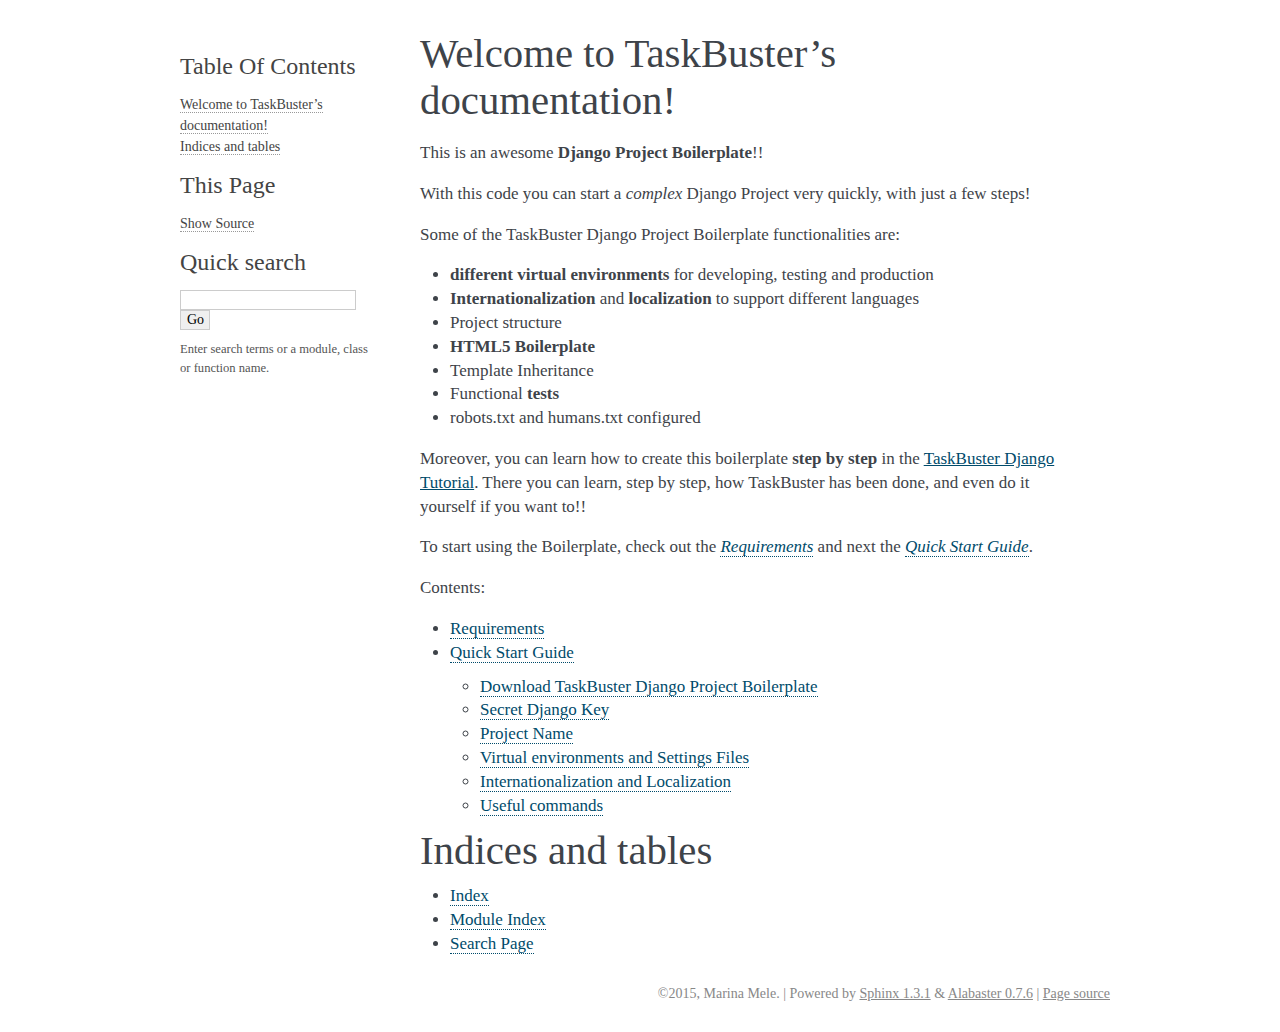
<file: docs/_build/html/index.html>
<!DOCTYPE html PUBLIC "-//W3C//DTD XHTML 1.0 Transitional//EN"
  "http://www.w3.org/TR/xhtml1/DTD/xhtml1-transitional.dtd">


<html xmlns="http://www.w3.org/1999/xhtml">
  <head>
    <meta http-equiv="Content-Type" content="text/html; charset=utf-8" />
    
    <title>Welcome to TaskBuster’s documentation! &mdash; TaskBuster 0.1.0 documentation</title>
    
    <link rel="stylesheet" href="_static/alabaster.css" type="text/css" />
    <link rel="stylesheet" href="_static/pygments.css" type="text/css" />
    
    <script type="text/javascript">
      var DOCUMENTATION_OPTIONS = {
        URL_ROOT:    './',
        VERSION:     '0.1.0',
        COLLAPSE_INDEX: false,
        FILE_SUFFIX: '.html',
        HAS_SOURCE:  true
      };
    </script>
    <script type="text/javascript" src="_static/jquery.js"></script>
    <script type="text/javascript" src="_static/underscore.js"></script>
    <script type="text/javascript" src="_static/doctools.js"></script>
    <link rel="top" title="TaskBuster 0.1.0 documentation" href="#" />
    <link rel="next" title="Requirements" href="requirements.html" />
   
  
  <meta name="viewport" content="width=device-width, initial-scale=0.9, maximum-scale=0.9">

  </head>
  <body role="document">  

    <div class="document">
      <div class="documentwrapper">
        <div class="bodywrapper">
          <div class="body" role="main">
            
  <div class="section" id="welcome-to-taskbuster-s-documentation">
<h1>Welcome to TaskBuster&#8217;s documentation!<a class="headerlink" href="#welcome-to-taskbuster-s-documentation" title="Permalink to this headline">¶</a></h1>
<p>This is an awesome <strong>Django Project Boilerplate</strong>!!</p>
<p>With this code you can start a <em>complex</em> Django Project
very quickly, with just a few steps!</p>
<p>Some of the TaskBuster Django Project Boilerplate functionalities are:</p>
<ul class="simple">
<li><strong>different virtual environments</strong> for developing, testing and production</li>
<li><strong>Internationalization</strong> and <strong>localization</strong> to support different languages</li>
<li>Project structure</li>
<li><strong>HTML5 Boilerplate</strong></li>
<li>Template Inheritance</li>
<li>Functional <strong>tests</strong></li>
<li>robots.txt and humans.txt configured</li>
</ul>
<p>Moreover, you can learn how to create this boilerplate <strong>step by step</strong>
in the <a href="http://marinamele.com/taskbuster-django-tutorial"
target="_blank">TaskBuster Django Tutorial</a>. There you can learn, step by step, how
TaskBuster has been done, and even do it yourself if you want to!!</p>
<p>To start using the Boilerplate, check out the <a class="reference internal" href="requirements.html"><em>Requirements</em></a>
and next the <a class="reference internal" href="quick_start.html"><em>Quick Start Guide</em></a>.</p>
<p>Contents:</p>
<div class="toctree-wrapper compound">
<ul>
<li class="toctree-l1"><a class="reference internal" href="requirements.html">Requirements</a></li>
<li class="toctree-l1"><a class="reference internal" href="quick_start.html">Quick Start Guide</a><ul>
<li class="toctree-l2"><a class="reference internal" href="quick_start.html#download-taskbuster-django-project-boilerplate">Download TaskBuster Django Project Boilerplate</a></li>
<li class="toctree-l2"><a class="reference internal" href="quick_start.html#secret-django-key">Secret Django Key</a></li>
<li class="toctree-l2"><a class="reference internal" href="quick_start.html#project-name">Project Name</a></li>
<li class="toctree-l2"><a class="reference internal" href="quick_start.html#virtual-environments-and-settings-files">Virtual environments and Settings Files</a></li>
<li class="toctree-l2"><a class="reference internal" href="quick_start.html#internationalization-and-localization">Internationalization and Localization</a></li>
<li class="toctree-l2"><a class="reference internal" href="quick_start.html#useful-commands">Useful commands</a></li>
</ul>
</li>
</ul>
</div>
</div>
<div class="section" id="indices-and-tables">
<h1>Indices and tables<a class="headerlink" href="#indices-and-tables" title="Permalink to this headline">¶</a></h1>
<ul class="simple">
<li><a class="reference internal" href="genindex.html"><span>Index</span></a></li>
<li><a class="reference internal" href="py-modindex.html"><span>Module Index</span></a></li>
<li><a class="reference internal" href="search.html"><span>Search Page</span></a></li>
</ul>
</div>


          </div>
        </div>
      </div>
      <div class="sphinxsidebar" role="navigation" aria-label="main navigation">
        <div class="sphinxsidebarwrapper">
  <h3><a href="#">Table Of Contents</a></h3>
  <ul>
<li><a class="reference internal" href="#">Welcome to TaskBuster&#8217;s documentation!</a></li>
<li><a class="reference internal" href="#indices-and-tables">Indices and tables</a></li>
</ul>
<div class="relations">
<h3>Related Topics</h3>
<ul>
  <li><a href="#">Documentation overview</a><ul>
      <li>Next: <a href="requirements.html" title="next chapter">Requirements</a></li>
  </ul></li>
</ul>
</div>
  <div role="note" aria-label="source link">
    <h3>This Page</h3>
    <ul class="this-page-menu">
      <li><a href="_sources/index.txt"
            rel="nofollow">Show Source</a></li>
    </ul>
   </div>
<div id="searchbox" style="display: none" role="search">
  <h3>Quick search</h3>
    <form class="search" action="search.html" method="get">
      <input type="text" name="q" />
      <input type="submit" value="Go" />
      <input type="hidden" name="check_keywords" value="yes" />
      <input type="hidden" name="area" value="default" />
    </form>
    <p class="searchtip" style="font-size: 90%">
    Enter search terms or a module, class or function name.
    </p>
</div>
<script type="text/javascript">$('#searchbox').show(0);</script>
        </div>
      </div>
      <div class="clearer"></div>
    </div>
    <div class="footer">
      &copy;2015, Marina Mele.
      
      |
      Powered by <a href="http://sphinx-doc.org/">Sphinx 1.3.1</a>
      &amp; <a href="https://github.com/bitprophet/alabaster">Alabaster 0.7.6</a>
      
      |
      <a href="_sources/index.txt"
          rel="nofollow">Page source</a>
    </div>

    

    
  </body>
</html>
</file>
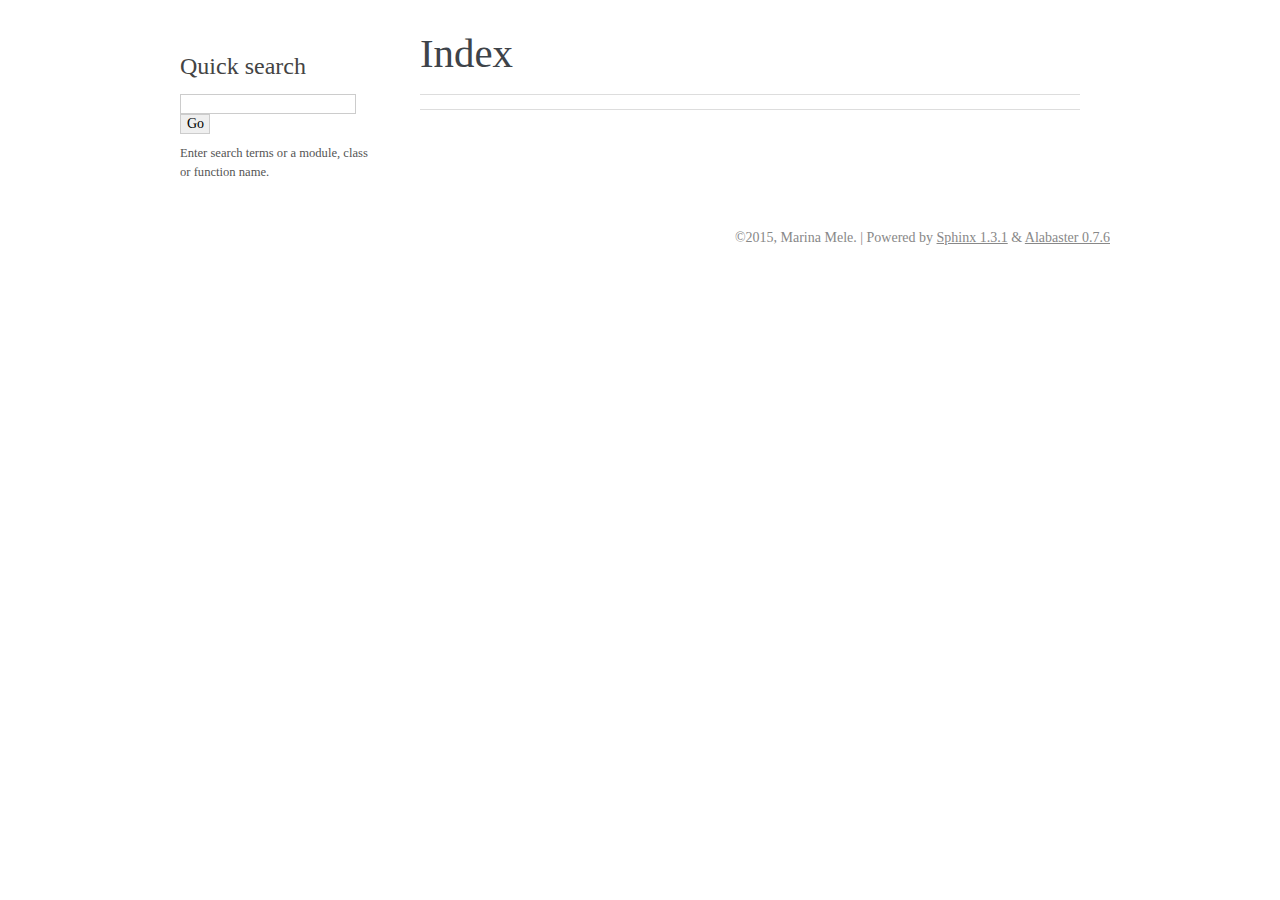
<file: docs/_build/html/genindex.html>
<!DOCTYPE html PUBLIC "-//W3C//DTD XHTML 1.0 Transitional//EN"
  "http://www.w3.org/TR/xhtml1/DTD/xhtml1-transitional.dtd">


<html xmlns="http://www.w3.org/1999/xhtml">
  <head>
    <meta http-equiv="Content-Type" content="text/html; charset=utf-8" />
    
    <title>Index &mdash; TaskBuster 0.1.0 documentation</title>
    
    <link rel="stylesheet" href="_static/alabaster.css" type="text/css" />
    <link rel="stylesheet" href="_static/pygments.css" type="text/css" />
    
    <script type="text/javascript">
      var DOCUMENTATION_OPTIONS = {
        URL_ROOT:    './',
        VERSION:     '0.1.0',
        COLLAPSE_INDEX: false,
        FILE_SUFFIX: '.html',
        HAS_SOURCE:  true
      };
    </script>
    <script type="text/javascript" src="_static/jquery.js"></script>
    <script type="text/javascript" src="_static/underscore.js"></script>
    <script type="text/javascript" src="_static/doctools.js"></script>
    <link rel="top" title="TaskBuster 0.1.0 documentation" href="index.html" />
   
  
  <meta name="viewport" content="width=device-width, initial-scale=0.9, maximum-scale=0.9">

  </head>
  <body role="document">  

    <div class="document">
      <div class="documentwrapper">
        <div class="bodywrapper">
          <div class="body" role="main">
            

<h1 id="index">Index</h1>

<div class="genindex-jumpbox">
 
</div>


          </div>
        </div>
      </div>
      <div class="sphinxsidebar" role="navigation" aria-label="main navigation">
        <div class="sphinxsidebarwrapper">

   <div class="relations">
<h3>Related Topics</h3>
<ul>
  <li><a href="index.html">Documentation overview</a><ul>
  </ul></li>
</ul>
</div>

<div id="searchbox" style="display: none" role="search">
  <h3>Quick search</h3>
    <form class="search" action="search.html" method="get">
      <input type="text" name="q" />
      <input type="submit" value="Go" />
      <input type="hidden" name="check_keywords" value="yes" />
      <input type="hidden" name="area" value="default" />
    </form>
    <p class="searchtip" style="font-size: 90%">
    Enter search terms or a module, class or function name.
    </p>
</div>
<script type="text/javascript">$('#searchbox').show(0);</script>
        </div>
      </div>
      <div class="clearer"></div>
    </div>
    <div class="footer">
      &copy;2015, Marina Mele.
      
      |
      Powered by <a href="http://sphinx-doc.org/">Sphinx 1.3.1</a>
      &amp; <a href="https://github.com/bitprophet/alabaster">Alabaster 0.7.6</a>
      
    </div>

    

    
  </body>
</html>
</file>
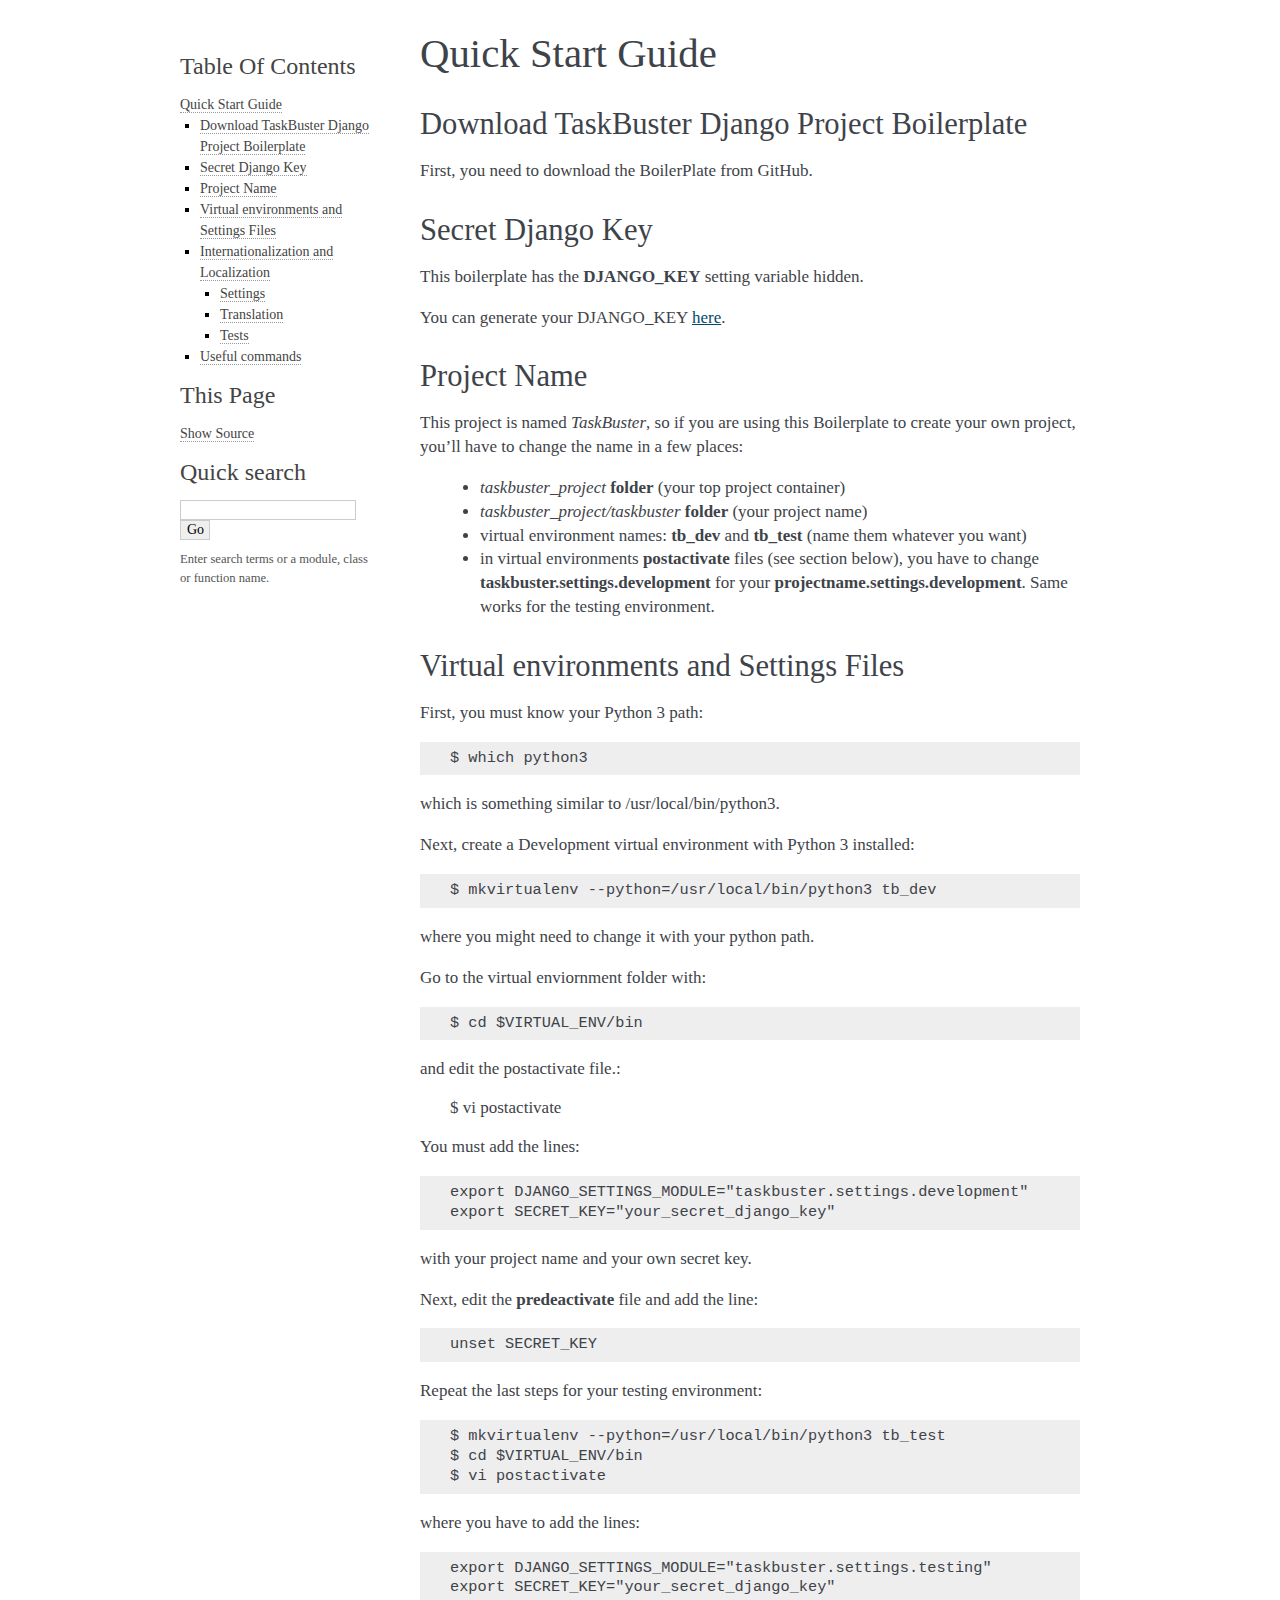
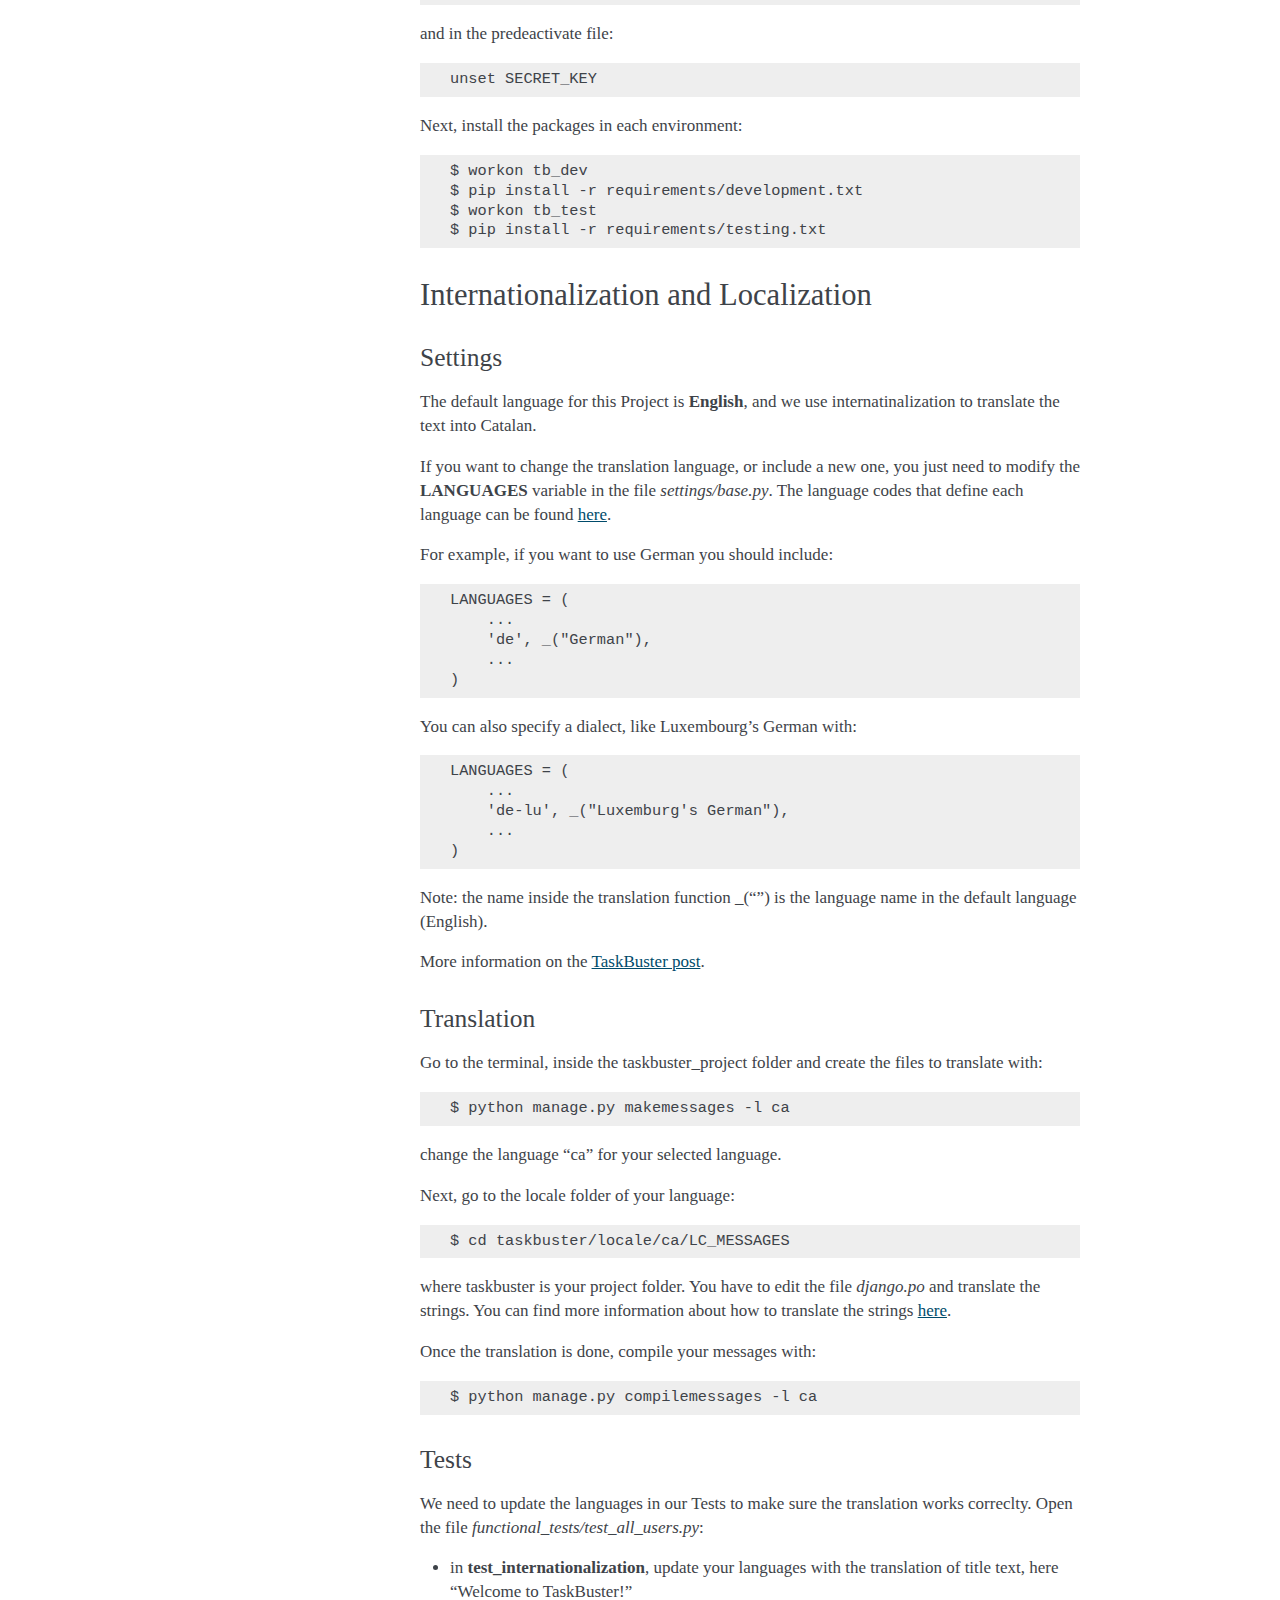
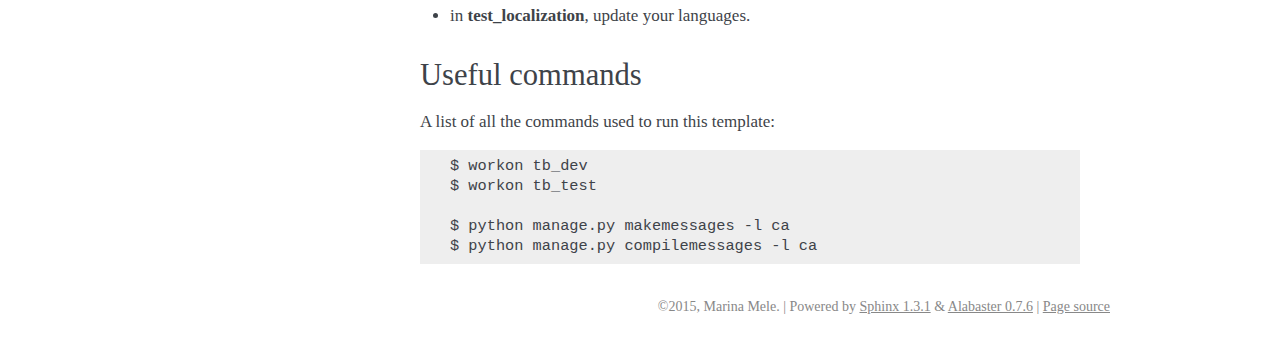
<file: docs/_build/html/quick_start.html>
<!DOCTYPE html PUBLIC "-//W3C//DTD XHTML 1.0 Transitional//EN"
  "http://www.w3.org/TR/xhtml1/DTD/xhtml1-transitional.dtd">


<html xmlns="http://www.w3.org/1999/xhtml">
  <head>
    <meta http-equiv="Content-Type" content="text/html; charset=utf-8" />
    
    <title>Quick Start Guide &mdash; TaskBuster 0.1.0 documentation</title>
    
    <link rel="stylesheet" href="_static/alabaster.css" type="text/css" />
    <link rel="stylesheet" href="_static/pygments.css" type="text/css" />
    
    <script type="text/javascript">
      var DOCUMENTATION_OPTIONS = {
        URL_ROOT:    './',
        VERSION:     '0.1.0',
        COLLAPSE_INDEX: false,
        FILE_SUFFIX: '.html',
        HAS_SOURCE:  true
      };
    </script>
    <script type="text/javascript" src="_static/jquery.js"></script>
    <script type="text/javascript" src="_static/underscore.js"></script>
    <script type="text/javascript" src="_static/doctools.js"></script>
    <link rel="top" title="TaskBuster 0.1.0 documentation" href="index.html" />
    <link rel="prev" title="Requirements" href="requirements.html" />
   
  
  <meta name="viewport" content="width=device-width, initial-scale=0.9, maximum-scale=0.9">

  </head>
  <body role="document">  

    <div class="document">
      <div class="documentwrapper">
        <div class="bodywrapper">
          <div class="body" role="main">
            
  <div class="section" id="quick-start-guide">
<h1>Quick Start Guide<a class="headerlink" href="#quick-start-guide" title="Permalink to this headline">¶</a></h1>
<div class="section" id="download-taskbuster-django-project-boilerplate">
<h2>Download TaskBuster Django Project Boilerplate<a class="headerlink" href="#download-taskbuster-django-project-boilerplate" title="Permalink to this headline">¶</a></h2>
<p>First, you need to download the BoilerPlate from GitHub.</p>
</div>
<div class="section" id="secret-django-key">
<h2>Secret Django Key<a class="headerlink" href="#secret-django-key" title="Permalink to this headline">¶</a></h2>
<p>This boilerplate has the <strong>DJANGO_KEY</strong> setting variable hidden.</p>
<p>You can generate your DJANGO_KEY <a href="http://www.miniwebtool.com/django-secret-key-generator"
target="_blank">here</a>.</p>
</div>
<div class="section" id="project-name">
<h2>Project Name<a class="headerlink" href="#project-name" title="Permalink to this headline">¶</a></h2>
<p>This project is named <em>TaskBuster</em>, so if you are using this
Boilerplate to create your own project, you&#8217;ll have to change
the name in a few places:</p>
<blockquote>
<div><ul class="simple">
<li><em>taskbuster_project</em> <strong>folder</strong> (your top project container)</li>
<li><em>taskbuster_project/taskbuster</em> <strong>folder</strong> (your project name)</li>
<li>virtual environment names: <strong>tb_dev</strong> and <strong>tb_test</strong> (name them whatever you want)</li>
<li>in virtual environments <strong>postactivate</strong> files (see section below), you have to change <strong>taskbuster.settings.development</strong> for your <strong>projectname.settings.development</strong>. Same works for the testing environment.</li>
</ul>
</div></blockquote>
</div>
<div class="section" id="virtual-environments-and-settings-files">
<h2>Virtual environments and Settings Files<a class="headerlink" href="#virtual-environments-and-settings-files" title="Permalink to this headline">¶</a></h2>
<p>First, you must know your Python 3 path:</p>
<div class="highlight-python"><div class="highlight"><pre>$ which python3
</pre></div>
</div>
<p>which is something similar to /usr/local/bin/python3.</p>
<p>Next, create a Development virtual environment with Python 3 installed:</p>
<div class="highlight-python"><div class="highlight"><pre>$ mkvirtualenv --python=/usr/local/bin/python3 tb_dev
</pre></div>
</div>
<p>where you might need to change it with your python path.</p>
<p>Go to the virtual enviornment folder with:</p>
<div class="highlight-python"><div class="highlight"><pre>$ cd $VIRTUAL_ENV/bin
</pre></div>
</div>
<p>and edit the postactivate file.:</p>
<blockquote>
<div>$ vi postactivate</div></blockquote>
<p>You must add the lines:</p>
<div class="highlight-python"><div class="highlight"><pre>export DJANGO_SETTINGS_MODULE=&quot;taskbuster.settings.development&quot;
export SECRET_KEY=&quot;your_secret_django_key&quot;
</pre></div>
</div>
<p>with your project name and your own secret key.</p>
<p>Next, edit the <strong>predeactivate</strong> file and add the line:</p>
<div class="highlight-python"><div class="highlight"><pre>unset SECRET_KEY
</pre></div>
</div>
<p>Repeat the last steps for your testing environment:</p>
<div class="highlight-python"><div class="highlight"><pre>$ mkvirtualenv --python=/usr/local/bin/python3 tb_test
$ cd $VIRTUAL_ENV/bin
$ vi postactivate
</pre></div>
</div>
<p>where you have to add the lines:</p>
<div class="highlight-python"><div class="highlight"><pre>export DJANGO_SETTINGS_MODULE=&quot;taskbuster.settings.testing&quot;
export SECRET_KEY=&quot;your_secret_django_key&quot;
</pre></div>
</div>
<p>and in the predeactivate file:</p>
<div class="highlight-python"><div class="highlight"><pre>unset SECRET_KEY
</pre></div>
</div>
<p>Next, install the packages in each environment:</p>
<div class="highlight-python"><div class="highlight"><pre>$ workon tb_dev
$ pip install -r requirements/development.txt
$ workon tb_test
$ pip install -r requirements/testing.txt
</pre></div>
</div>
</div>
<div class="section" id="internationalization-and-localization">
<h2>Internationalization and Localization<a class="headerlink" href="#internationalization-and-localization" title="Permalink to this headline">¶</a></h2>
<div class="section" id="settings">
<h3>Settings<a class="headerlink" href="#settings" title="Permalink to this headline">¶</a></h3>
<p>The default language for this Project is <strong>English</strong>, and we use internatinalization to translate the text into Catalan.</p>
<p>If you want to change the translation language, or include a new one, you just need to modify the <strong>LANGUAGES</strong> variable in the file <em>settings/base.py</em>. The language codes that define each language can be found <a href="http://msdn.microsoft.com/en-us/library/ms533052(v=vs.85).aspx" target="_blank">here</a>.</p>
<p>For example, if you want to use German you should include:</p>
<div class="highlight-python"><div class="highlight"><pre>LANGUAGES = (
    ...
    &#39;de&#39;, _(&quot;German&quot;),
    ...
)
</pre></div>
</div>
<p>You can also specify a dialect, like Luxembourg&#8217;s German with:</p>
<div class="highlight-python"><div class="highlight"><pre>LANGUAGES = (
    ...
    &#39;de-lu&#39;, _(&quot;Luxemburg&#39;s German&quot;),
    ...
)
</pre></div>
</div>
<p>Note: the name inside the translation function _(&#8220;&#8221;) is the language name in the default language (English).</p>
<p>More information on the <a href="http://marinamele.com/taskbuster-django-tutorial/internationalization-localization-languages-time-zones" target="_blank">TaskBuster post</a>.</p>
</div>
<div class="section" id="translation">
<h3>Translation<a class="headerlink" href="#translation" title="Permalink to this headline">¶</a></h3>
<p>Go to the terminal, inside the taskbuster_project folder and create the files to translate with:</p>
<div class="highlight-python"><div class="highlight"><pre>$ python manage.py makemessages -l ca
</pre></div>
</div>
<p>change the language &#8220;ca&#8221; for your selected language.</p>
<p>Next, go to the locale folder of your language:</p>
<div class="highlight-python"><div class="highlight"><pre>$ cd taskbuster/locale/ca/LC_MESSAGES
</pre></div>
</div>
<p>where taskbuster is your project folder. You have to edit the file <em>django.po</em> and translate the strings. You can find more information about how to translate the strings <a href="http://marinamele.com/taskbuster-django-tutorial/internationalization-localization-languages-time-zones#inter-translation" target="_blank">here</a>.</p>
<p>Once the translation is done, compile your messages with:</p>
<div class="highlight-python"><div class="highlight"><pre>$ python manage.py compilemessages -l ca
</pre></div>
</div>
</div>
<div class="section" id="tests">
<h3>Tests<a class="headerlink" href="#tests" title="Permalink to this headline">¶</a></h3>
<p>We need to update the languages in our Tests to make sure the translation works correclty. Open the file <em>functional_tests/test_all_users.py</em>:</p>
<ul class="simple">
<li>in <strong>test_internationalization</strong>, update your languages with the translation of title text, here &#8220;Welcome to TaskBuster!&#8221;</li>
<li>in <strong>test_localization</strong>, update your languages.</li>
</ul>
</div>
</div>
<div class="section" id="useful-commands">
<h2>Useful commands<a class="headerlink" href="#useful-commands" title="Permalink to this headline">¶</a></h2>
<p>A list of all the commands used to run this template:</p>
<div class="highlight-python"><div class="highlight"><pre>$ workon tb_dev
$ workon tb_test

$ python manage.py makemessages -l ca
$ python manage.py compilemessages -l ca
</pre></div>
</div>
</div>
</div>


          </div>
        </div>
      </div>
      <div class="sphinxsidebar" role="navigation" aria-label="main navigation">
        <div class="sphinxsidebarwrapper">
  <h3><a href="index.html">Table Of Contents</a></h3>
  <ul>
<li><a class="reference internal" href="#">Quick Start Guide</a><ul>
<li><a class="reference internal" href="#download-taskbuster-django-project-boilerplate">Download TaskBuster Django Project Boilerplate</a></li>
<li><a class="reference internal" href="#secret-django-key">Secret Django Key</a></li>
<li><a class="reference internal" href="#project-name">Project Name</a></li>
<li><a class="reference internal" href="#virtual-environments-and-settings-files">Virtual environments and Settings Files</a></li>
<li><a class="reference internal" href="#internationalization-and-localization">Internationalization and Localization</a><ul>
<li><a class="reference internal" href="#settings">Settings</a></li>
<li><a class="reference internal" href="#translation">Translation</a></li>
<li><a class="reference internal" href="#tests">Tests</a></li>
</ul>
</li>
<li><a class="reference internal" href="#useful-commands">Useful commands</a></li>
</ul>
</li>
</ul>
<div class="relations">
<h3>Related Topics</h3>
<ul>
  <li><a href="index.html">Documentation overview</a><ul>
      <li>Previous: <a href="requirements.html" title="previous chapter">Requirements</a></li>
  </ul></li>
</ul>
</div>
  <div role="note" aria-label="source link">
    <h3>This Page</h3>
    <ul class="this-page-menu">
      <li><a href="_sources/quick_start.txt"
            rel="nofollow">Show Source</a></li>
    </ul>
   </div>
<div id="searchbox" style="display: none" role="search">
  <h3>Quick search</h3>
    <form class="search" action="search.html" method="get">
      <input type="text" name="q" />
      <input type="submit" value="Go" />
      <input type="hidden" name="check_keywords" value="yes" />
      <input type="hidden" name="area" value="default" />
    </form>
    <p class="searchtip" style="font-size: 90%">
    Enter search terms or a module, class or function name.
    </p>
</div>
<script type="text/javascript">$('#searchbox').show(0);</script>
        </div>
      </div>
      <div class="clearer"></div>
    </div>
    <div class="footer">
      &copy;2015, Marina Mele.
      
      |
      Powered by <a href="http://sphinx-doc.org/">Sphinx 1.3.1</a>
      &amp; <a href="https://github.com/bitprophet/alabaster">Alabaster 0.7.6</a>
      
      |
      <a href="_sources/quick_start.txt"
          rel="nofollow">Page source</a>
    </div>

    

    
  </body>
</html>
</file>
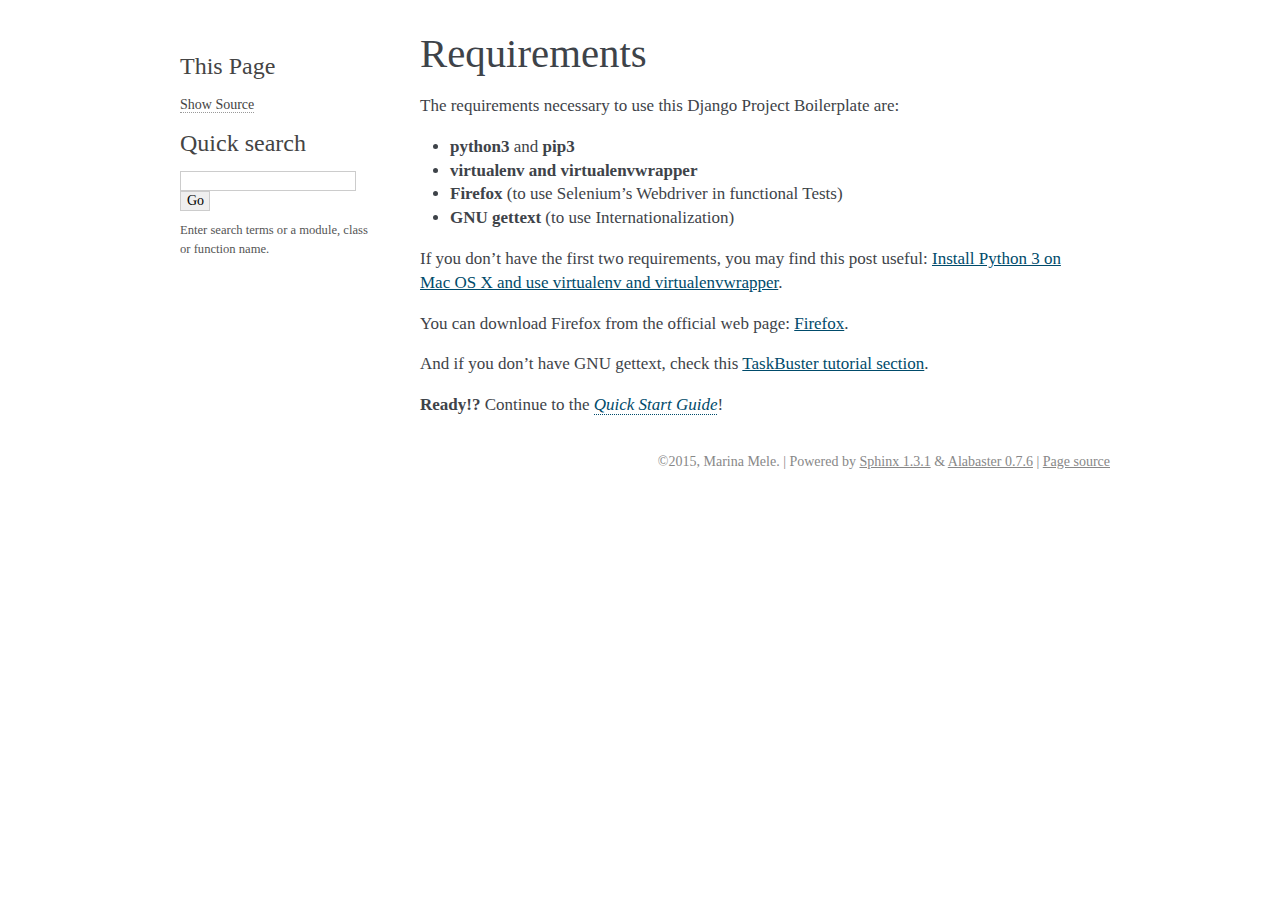
<file: docs/_build/html/requirements.html>
<!DOCTYPE html PUBLIC "-//W3C//DTD XHTML 1.0 Transitional//EN"
  "http://www.w3.org/TR/xhtml1/DTD/xhtml1-transitional.dtd">


<html xmlns="http://www.w3.org/1999/xhtml">
  <head>
    <meta http-equiv="Content-Type" content="text/html; charset=utf-8" />
    
    <title>Requirements &mdash; TaskBuster 0.1.0 documentation</title>
    
    <link rel="stylesheet" href="_static/alabaster.css" type="text/css" />
    <link rel="stylesheet" href="_static/pygments.css" type="text/css" />
    
    <script type="text/javascript">
      var DOCUMENTATION_OPTIONS = {
        URL_ROOT:    './',
        VERSION:     '0.1.0',
        COLLAPSE_INDEX: false,
        FILE_SUFFIX: '.html',
        HAS_SOURCE:  true
      };
    </script>
    <script type="text/javascript" src="_static/jquery.js"></script>
    <script type="text/javascript" src="_static/underscore.js"></script>
    <script type="text/javascript" src="_static/doctools.js"></script>
    <link rel="top" title="TaskBuster 0.1.0 documentation" href="index.html" />
    <link rel="next" title="Quick Start Guide" href="quick_start.html" />
    <link rel="prev" title="Welcome to TaskBuster’s documentation!" href="index.html" />
   
  
  <meta name="viewport" content="width=device-width, initial-scale=0.9, maximum-scale=0.9">

  </head>
  <body role="document">  

    <div class="document">
      <div class="documentwrapper">
        <div class="bodywrapper">
          <div class="body" role="main">
            
  <div class="section" id="requirements">
<h1>Requirements<a class="headerlink" href="#requirements" title="Permalink to this headline">¶</a></h1>
<p>The requirements necessary to use this Django Project Boilerplate are:</p>
<ul class="simple">
<li><strong>python3</strong> and <strong>pip3</strong></li>
<li><strong>virtualenv and virtualenvwrapper</strong></li>
<li><strong>Firefox</strong> (to use Selenium&#8217;s Webdriver in functional Tests)</li>
<li><strong>GNU gettext</strong> (to use Internationalization)</li>
</ul>
<p>If you don&#8217;t have the first two requirements, you may find this
post useful: <a href="http://www.marinamele.com/2014/07/install-python3-on-mac-os-x-and-use-virtualenv-and-virtualenvwrapper.html" target="_blank">Install Python 3 on Mac OS X and use virtualenv and virtualenvwrapper</a>.</p>
<p>You can download Firefox from the official web page: <a href="https://www.mozilla.org" target="_blank">Firefox</a>.</p>
<p>And if you don&#8217;t have GNU gettext, check this <a href="http://marinamele.com/taskbuster-django-tutorial/internationalization-localization-languages-time-zones" target="_blank">TaskBuster tutorial section</a>.</p>
<p><strong>Ready!?</strong> Continue to the <a class="reference internal" href="quick_start.html"><em>Quick Start Guide</em></a>!</p>
</div>


          </div>
        </div>
      </div>
      <div class="sphinxsidebar" role="navigation" aria-label="main navigation">
        <div class="sphinxsidebarwrapper"><div class="relations">
<h3>Related Topics</h3>
<ul>
  <li><a href="index.html">Documentation overview</a><ul>
      <li>Previous: <a href="index.html" title="previous chapter">Welcome to TaskBuster&#8217;s documentation!</a></li>
      <li>Next: <a href="quick_start.html" title="next chapter">Quick Start Guide</a></li>
  </ul></li>
</ul>
</div>
  <div role="note" aria-label="source link">
    <h3>This Page</h3>
    <ul class="this-page-menu">
      <li><a href="_sources/requirements.txt"
            rel="nofollow">Show Source</a></li>
    </ul>
   </div>
<div id="searchbox" style="display: none" role="search">
  <h3>Quick search</h3>
    <form class="search" action="search.html" method="get">
      <input type="text" name="q" />
      <input type="submit" value="Go" />
      <input type="hidden" name="check_keywords" value="yes" />
      <input type="hidden" name="area" value="default" />
    </form>
    <p class="searchtip" style="font-size: 90%">
    Enter search terms or a module, class or function name.
    </p>
</div>
<script type="text/javascript">$('#searchbox').show(0);</script>
        </div>
      </div>
      <div class="clearer"></div>
    </div>
    <div class="footer">
      &copy;2015, Marina Mele.
      
      |
      Powered by <a href="http://sphinx-doc.org/">Sphinx 1.3.1</a>
      &amp; <a href="https://github.com/bitprophet/alabaster">Alabaster 0.7.6</a>
      
      |
      <a href="_sources/requirements.txt"
          rel="nofollow">Page source</a>
    </div>

    

    
  </body>
</html>
</file>
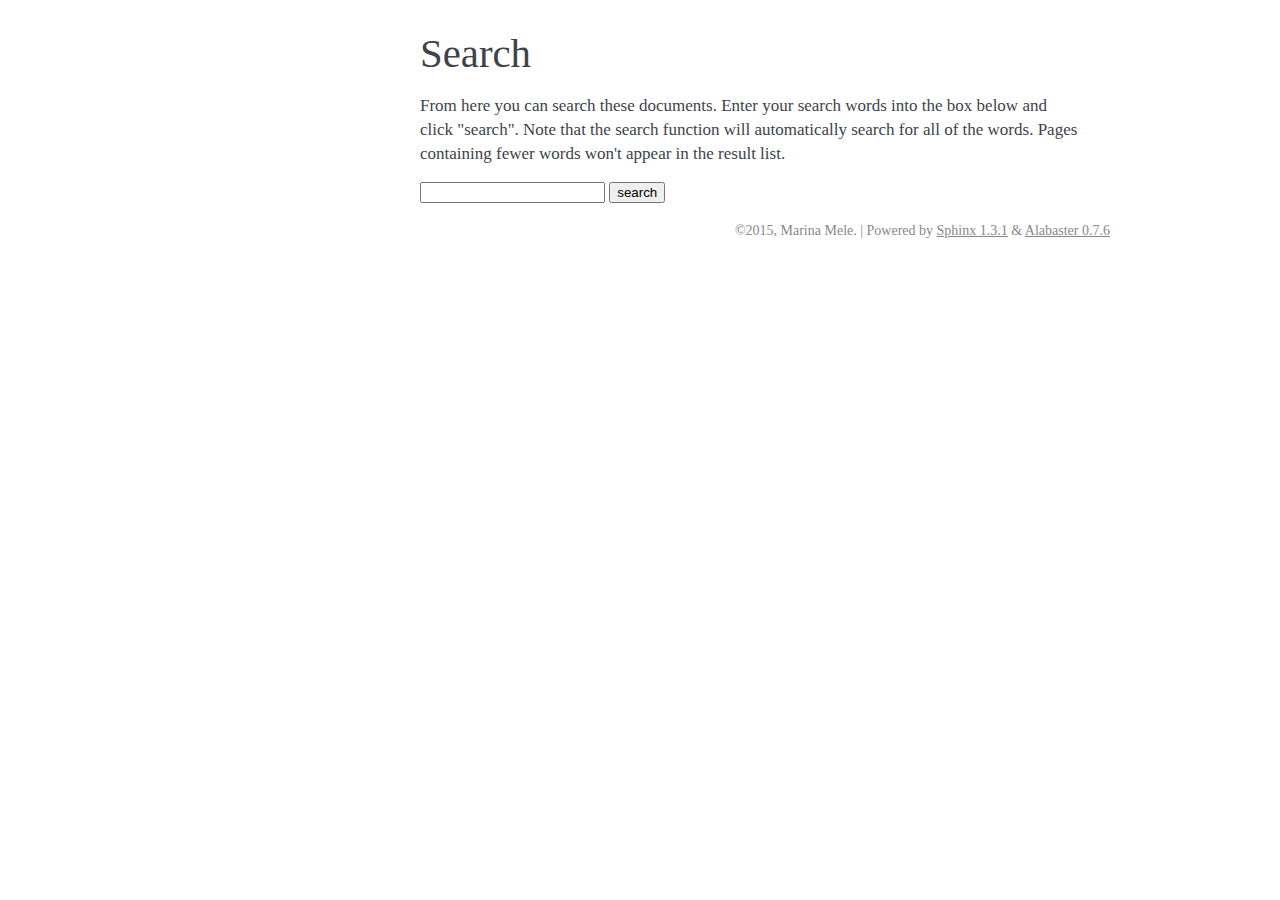
<file: docs/_build/html/search.html>
<!DOCTYPE html PUBLIC "-//W3C//DTD XHTML 1.0 Transitional//EN"
  "http://www.w3.org/TR/xhtml1/DTD/xhtml1-transitional.dtd">


<html xmlns="http://www.w3.org/1999/xhtml">
  <head>
    <meta http-equiv="Content-Type" content="text/html; charset=utf-8" />
    
    <title>Search &mdash; TaskBuster 0.1.0 documentation</title>
    
    <link rel="stylesheet" href="_static/alabaster.css" type="text/css" />
    <link rel="stylesheet" href="_static/pygments.css" type="text/css" />
    
    <script type="text/javascript">
      var DOCUMENTATION_OPTIONS = {
        URL_ROOT:    './',
        VERSION:     '0.1.0',
        COLLAPSE_INDEX: false,
        FILE_SUFFIX: '.html',
        HAS_SOURCE:  true
      };
    </script>
    <script type="text/javascript" src="_static/jquery.js"></script>
    <script type="text/javascript" src="_static/underscore.js"></script>
    <script type="text/javascript" src="_static/doctools.js"></script>
    <script type="text/javascript" src="_static/searchtools.js"></script>
    <link rel="top" title="TaskBuster 0.1.0 documentation" href="index.html" />
  <script type="text/javascript">
    jQuery(function() { Search.loadIndex("searchindex.js"); });
  </script>
  
  <script type="text/javascript" id="searchindexloader"></script>
  
   
  
  <meta name="viewport" content="width=device-width, initial-scale=0.9, maximum-scale=0.9">


  </head>
  <body role="document">  

    <div class="document">
      <div class="documentwrapper">
        <div class="bodywrapper">
          <div class="body" role="main">
            
  <h1 id="search-documentation">Search</h1>
  <div id="fallback" class="admonition warning">
  <script type="text/javascript">$('#fallback').hide();</script>
  <p>
    Please activate JavaScript to enable the search
    functionality.
  </p>
  </div>
  <p>
    From here you can search these documents. Enter your search
    words into the box below and click "search". Note that the search
    function will automatically search for all of the words. Pages
    containing fewer words won't appear in the result list.
  </p>
  <form action="" method="get">
    <input type="text" name="q" value="" />
    <input type="submit" value="search" />
    <span id="search-progress" style="padding-left: 10px"></span>
  </form>
  
  <div id="search-results">
  
  </div>

          </div>
        </div>
      </div>
      <div class="sphinxsidebar" role="navigation" aria-label="main navigation">
        <div class="sphinxsidebarwrapper"><div class="relations">
<h3>Related Topics</h3>
<ul>
  <li><a href="index.html">Documentation overview</a><ul>
  </ul></li>
</ul>
</div>
        </div>
      </div>
      <div class="clearer"></div>
    </div>
    <div class="footer">
      &copy;2015, Marina Mele.
      
      |
      Powered by <a href="http://sphinx-doc.org/">Sphinx 1.3.1</a>
      &amp; <a href="https://github.com/bitprophet/alabaster">Alabaster 0.7.6</a>
      
    </div>

    

    
  </body>
</html>
</file>
<file: docs/_build/html/_static/alabaster.css>
@import url("basic.css");

/* -- page layout ----------------------------------------------------------- */

body {
    font-family: 'goudy old style', 'minion pro', 'bell mt', Georgia, 'Hiragino Mincho Pro', serif;
    font-size: 17px;
    background-color: white;
    color: #000;
    margin: 0;
    padding: 0;
}

div.document {
    width: 940px;
    margin: 30px auto 0 auto;
}

div.documentwrapper {
    float: left;
    width: 100%;
}

div.bodywrapper {
    margin: 0 0 0 220px;
}

div.sphinxsidebar {
    width: 220px;
}

hr {
    border: 1px solid #B1B4B6;
}

div.body {
    background-color: #ffffff;
    color: #3E4349;
    padding: 0 30px 0 30px;
}

div.footer {
    width: 940px;
    margin: 20px auto 30px auto;
    font-size: 14px;
    color: #888;
    text-align: right;
}

div.footer a {
    color: #888;
}


div.relations {
    display: none;
}


div.sphinxsidebar a {
    color: #444;
    text-decoration: none;
    border-bottom: 1px dotted #999;
}

div.sphinxsidebar a:hover {
    border-bottom: 1px solid #999;
}

div.sphinxsidebar {
    font-size: 14px;
    line-height: 1.5;
}

div.sphinxsidebarwrapper {
    padding: 18px 10px;
}

div.sphinxsidebarwrapper p.logo {
    padding: 0;
    margin: -10px 0 0 0px;
    text-align: center;
}

div.sphinxsidebarwrapper h1.logo {
    margin-top: -10px;
    text-align: center;
    margin-bottom: 5px;
    text-align: left;
}

div.sphinxsidebarwrapper h1.logo-name {
    margin-top: 0px;
}

div.sphinxsidebarwrapper p.blurb {
    margin-top: 0;
    font-style: normal;
}

div.sphinxsidebar h3,
div.sphinxsidebar h4 {
    font-family: 'Garamond', 'Georgia', serif;
    color: #444;
    font-size: 24px;
    font-weight: normal;
    margin: 0 0 5px 0;
    padding: 0;
}

div.sphinxsidebar h4 {
    font-size: 20px;
}

div.sphinxsidebar h3 a {
    color: #444;
}

div.sphinxsidebar p.logo a,
div.sphinxsidebar h3 a,
div.sphinxsidebar p.logo a:hover,
div.sphinxsidebar h3 a:hover {
    border: none;
}

div.sphinxsidebar p {
    color: #555;
    margin: 10px 0;
}

div.sphinxsidebar ul {
    margin: 10px 0;
    padding: 0;
    color: #000;
}

div.sphinxsidebar ul li.toctree-l1 > a {
    font-size: 120%;
}

div.sphinxsidebar ul li.toctree-l2 > a {
    font-size: 110%;
}

div.sphinxsidebar input {
    border: 1px solid #CCC;
    font-family: 'goudy old style', 'minion pro', 'bell mt', Georgia, 'Hiragino Mincho Pro', serif;
    font-size: 1em;
}

div.sphinxsidebar hr {
    border: none;
    height: 1px;
    color: #999;
    background: #999;

    text-align: left;
    margin-left: 0;
    width: 50%;
}

/* -- body styles ----------------------------------------------------------- */

a {
    color: #004B6B;
    text-decoration: underline;
}

a:hover {
    color: #6D4100;
    text-decoration: underline;
}

div.body h1,
div.body h2,
div.body h3,
div.body h4,
div.body h5,
div.body h6 {
    font-family: 'Garamond', 'Georgia', serif;
    font-weight: normal;
    margin: 30px 0px 10px 0px;
    padding: 0;
}

div.body h1 { margin-top: 0; padding-top: 0; font-size: 240%; }
div.body h2 { font-size: 180%; }
div.body h3 { font-size: 150%; }
div.body h4 { font-size: 130%; }
div.body h5 { font-size: 100%; }
div.body h6 { font-size: 100%; }

a.headerlink {
    color: #DDD;
    padding: 0 4px;
    text-decoration: none;
}

a.headerlink:hover {
    color: #444;
    background: #EAEAEA;
}

div.body p, div.body dd, div.body li {
    line-height: 1.4em;
}

div.admonition {
    margin: 20px 0px;
    padding: 10px 30px;
    background-color: #FCC;
    border: 1px solid #FAA;
}

div.admonition tt.xref, div.admonition a tt {
    border-bottom: 1px solid #fafafa;
}

dd div.admonition {
    margin-left: -60px;
    padding-left: 60px;
}

div.admonition p.admonition-title {
    font-family: 'Garamond', 'Georgia', serif;
    font-weight: normal;
    font-size: 24px;
    margin: 0 0 10px 0;
    padding: 0;
    line-height: 1;
}

div.admonition p.last {
    margin-bottom: 0;
}

div.highlight {
    background-color: white;
}

dt:target, .highlight {
    background: #FAF3E8;
}

div.note {
    background-color: #EEE;
    border: 1px solid #CCC;
}

div.seealso {
    background-color: #EEE;
    border: 1px solid #CCC;
}

div.topic {
    background-color: #eee;
}

p.admonition-title {
    display: inline;
}

p.admonition-title:after {
    content: ":";
}

pre, tt, code {
    font-family: 'Consolas', 'Menlo', 'Deja Vu Sans Mono', 'Bitstream Vera Sans Mono', monospace;
    font-size: 0.9em;
}

.hll {
    background-color: #FFC;
    margin: 0 -12px;
    padding: 0 12px;
    display: block;
}

img.screenshot {
}

tt.descname, tt.descclassname, code.descname, code.descclassname {
    font-size: 0.95em;
}

tt.descname, code.descname {
    padding-right: 0.08em;
}

img.screenshot {
    -moz-box-shadow: 2px 2px 4px #eee;
    -webkit-box-shadow: 2px 2px 4px #eee;
    box-shadow: 2px 2px 4px #eee;
}

table.docutils {
    border: 1px solid #888;
    -moz-box-shadow: 2px 2px 4px #eee;
    -webkit-box-shadow: 2px 2px 4px #eee;
    box-shadow: 2px 2px 4px #eee;
}

table.docutils td, table.docutils th {
    border: 1px solid #888;
    padding: 0.25em 0.7em;
}

table.field-list, table.footnote {
    border: none;
    -moz-box-shadow: none;
    -webkit-box-shadow: none;
    box-shadow: none;
}

table.footnote {
    margin: 15px 0;
    width: 100%;
    border: 1px solid #EEE;
    background: #FDFDFD;
    font-size: 0.9em;
}

table.footnote + table.footnote {
    margin-top: -15px;
    border-top: none;
}

table.field-list th {
    padding: 0 0.8em 0 0;
}

table.field-list td {
    padding: 0;
}

table.footnote td.label {
    width: 0px;
    padding: 0.3em 0 0.3em 0.5em;
}

table.footnote td {
    padding: 0.3em 0.5em;
}

dl {
    margin: 0;
    padding: 0;
}

dl dd {
    margin-left: 30px;
}

blockquote {
    margin: 0 0 0 30px;
    padding: 0;
}

ul, ol {
    margin: 10px 0 10px 30px;
    padding: 0;
}

pre {
    background: #EEE;
    padding: 7px 30px;
    margin: 15px 0px;
    line-height: 1.3em;
}

dl pre, blockquote pre, li pre {
    margin-left: 0;
    padding-left: 30px;
}

dl dl pre {
    margin-left: -90px;
    padding-left: 90px;
}

tt, code {
    background-color: #ecf0f3;
    color: #222;
    /* padding: 1px 2px; */
}

tt.xref, code.xref, a tt {
    background-color: #FBFBFB;
    border-bottom: 1px solid white;
}

a.reference {
    text-decoration: none;
    border-bottom: 1px dotted #004B6B;
}

a.reference:hover {
    border-bottom: 1px solid #6D4100;
}

a.footnote-reference {
    text-decoration: none;
    font-size: 0.7em;
    vertical-align: top;
    border-bottom: 1px dotted #004B6B;
}

a.footnote-reference:hover {
    border-bottom: 1px solid #6D4100;
}

a:hover tt, a:hover code {
    background: #EEE;
}


@media screen and (max-width: 870px) {

    div.sphinxsidebar {
    	display: none;
    }

    div.document {
       width: 100%;

    }

    div.documentwrapper {
    	margin-left: 0;
    	margin-top: 0;
    	margin-right: 0;
    	margin-bottom: 0;
    }

    div.bodywrapper {
    	margin-top: 0;
    	margin-right: 0;
    	margin-bottom: 0;
    	margin-left: 0;
    }

    ul {
    	margin-left: 0;
    }

    .document {
    	width: auto;
    }

    .footer {
    	width: auto;
    }

    .bodywrapper {
    	margin: 0;
    }

    .footer {
    	width: auto;
    }

    .github {
        display: none;
    }



}



@media screen and (max-width: 875px) {

    body {
        margin: 0;
        padding: 20px 30px;
    }

    div.documentwrapper {
        float: none;
        background: white;
    }

    div.sphinxsidebar {
        display: block;
        float: none;
        width: 102.5%;
        margin: 50px -30px -20px -30px;
        padding: 10px 20px;
        background: #333;
        color: #FFF;
    }

    div.sphinxsidebar h3, div.sphinxsidebar h4, div.sphinxsidebar p,
    div.sphinxsidebar h3 a {
        color: white;
    }

    div.sphinxsidebar a {
        color: #AAA;
    }

    div.sphinxsidebar p.logo {
        display: none;
    }

    div.document {
        width: 100%;
        margin: 0;
    }

    div.footer {
        display: none;
    }

    div.bodywrapper {
        margin: 0;
    }

    div.body {
        min-height: 0;
        padding: 0;
    }

    .rtd_doc_footer {
        display: none;
    }

    .document {
        width: auto;
    }

    .footer {
        width: auto;
    }

    .footer {
        width: auto;
    }

    .github {
        display: none;
    }
}


/* misc. */

.revsys-inline {
    display: none!important;
}

/* Make nested-list/multi-paragraph items look better in Releases changelog
 * pages. Without this, docutils' magical list fuckery causes inconsistent
 * formatting between different release sub-lists.
 */
div#changelog > div.section > ul > li > p:only-child {
    margin-bottom: 0;
}

/* Hide fugly table cell borders in ..bibliography:: directive output */
table.docutils.citation, table.docutils.citation td, table.docutils.citation th {
  border: none;
  /* Below needed in some edge cases; if not applied, bottom shadows appear */
  -moz-box-shadow: none;
  -webkit-box-shadow: none;
  box-shadow: none;
}
</file>
<file: docs/_build/html/_static/pygments.css>
.highlight .hll { background-color: #ffffcc }
.highlight  { background: #eeffcc; }
.highlight .c { color: #408090; font-style: italic } /* Comment */
.highlight .err { border: 1px solid #FF0000 } /* Error */
.highlight .k { color: #007020; font-weight: bold } /* Keyword */
.highlight .o { color: #666666 } /* Operator */
.highlight .cm { color: #408090; font-style: italic } /* Comment.Multiline */
.highlight .cp { color: #007020 } /* Comment.Preproc */
.highlight .c1 { color: #408090; font-style: italic } /* Comment.Single */
.highlight .cs { color: #408090; background-color: #fff0f0 } /* Comment.Special */
.highlight .gd { color: #A00000 } /* Generic.Deleted */
.highlight .ge { font-style: italic } /* Generic.Emph */
.highlight .gr { color: #FF0000 } /* Generic.Error */
.highlight .gh { color: #000080; font-weight: bold } /* Generic.Heading */
.highlight .gi { color: #00A000 } /* Generic.Inserted */
.highlight .go { color: #333333 } /* Generic.Output */
.highlight .gp { color: #c65d09; font-weight: bold } /* Generic.Prompt */
.highlight .gs { font-weight: bold } /* Generic.Strong */
.highlight .gu { color: #800080; font-weight: bold } /* Generic.Subheading */
.highlight .gt { color: #0044DD } /* Generic.Traceback */
.highlight .kc { color: #007020; font-weight: bold } /* Keyword.Constant */
.highlight .kd { color: #007020; font-weight: bold } /* Keyword.Declaration */
.highlight .kn { color: #007020; font-weight: bold } /* Keyword.Namespace */
.highlight .kp { color: #007020 } /* Keyword.Pseudo */
.highlight .kr { color: #007020; font-weight: bold } /* Keyword.Reserved */
.highlight .kt { color: #902000 } /* Keyword.Type */
.highlight .m { color: #208050 } /* Literal.Number */
.highlight .s { color: #4070a0 } /* Literal.String */
.highlight .na { color: #4070a0 } /* Name.Attribute */
.highlight .nb { color: #007020 } /* Name.Builtin */
.highlight .nc { color: #0e84b5; font-weight: bold } /* Name.Class */
.highlight .no { color: #60add5 } /* Name.Constant */
.highlight .nd { color: #555555; font-weight: bold } /* Name.Decorator */
.highlight .ni { color: #d55537; font-weight: bold } /* Name.Entity */
.highlight .ne { color: #007020 } /* Name.Exception */
.highlight .nf { color: #06287e } /* Name.Function */
.highlight .nl { color: #002070; font-weight: bold } /* Name.Label */
.highlight .nn { color: #0e84b5; font-weight: bold } /* Name.Namespace */
.highlight .nt { color: #062873; font-weight: bold } /* Name.Tag */
.highlight .nv { color: #bb60d5 } /* Name.Variable */
.highlight .ow { color: #007020; font-weight: bold } /* Operator.Word */
.highlight .w { color: #bbbbbb } /* Text.Whitespace */
.highlight .mb { color: #208050 } /* Literal.Number.Bin */
.highlight .mf { color: #208050 } /* Literal.Number.Float */
.highlight .mh { color: #208050 } /* Literal.Number.Hex */
.highlight .mi { color: #208050 } /* Literal.Number.Integer */
.highlight .mo { color: #208050 } /* Literal.Number.Oct */
.highlight .sb { color: #4070a0 } /* Literal.String.Backtick */
.highlight .sc { color: #4070a0 } /* Literal.String.Char */
.highlight .sd { color: #4070a0; font-style: italic } /* Literal.String.Doc */
.highlight .s2 { color: #4070a0 } /* Literal.String.Double */
.highlight .se { color: #4070a0; font-weight: bold } /* Literal.String.Escape */
.highlight .sh { color: #4070a0 } /* Literal.String.Heredoc */
.highlight .si { color: #70a0d0; font-style: italic } /* Literal.String.Interpol */
.highlight .sx { color: #c65d09 } /* Literal.String.Other */
.highlight .sr { color: #235388 } /* Literal.String.Regex */
.highlight .s1 { color: #4070a0 } /* Literal.String.Single */
.highlight .ss { color: #517918 } /* Literal.String.Symbol */
.highlight .bp { color: #007020 } /* Name.Builtin.Pseudo */
.highlight .vc { color: #bb60d5 } /* Name.Variable.Class */
.highlight .vg { color: #bb60d5 } /* Name.Variable.Global */
.highlight .vi { color: #bb60d5 } /* Name.Variable.Instance */
.highlight .il { color: #208050 } /* Literal.Number.Integer.Long */
</file>
